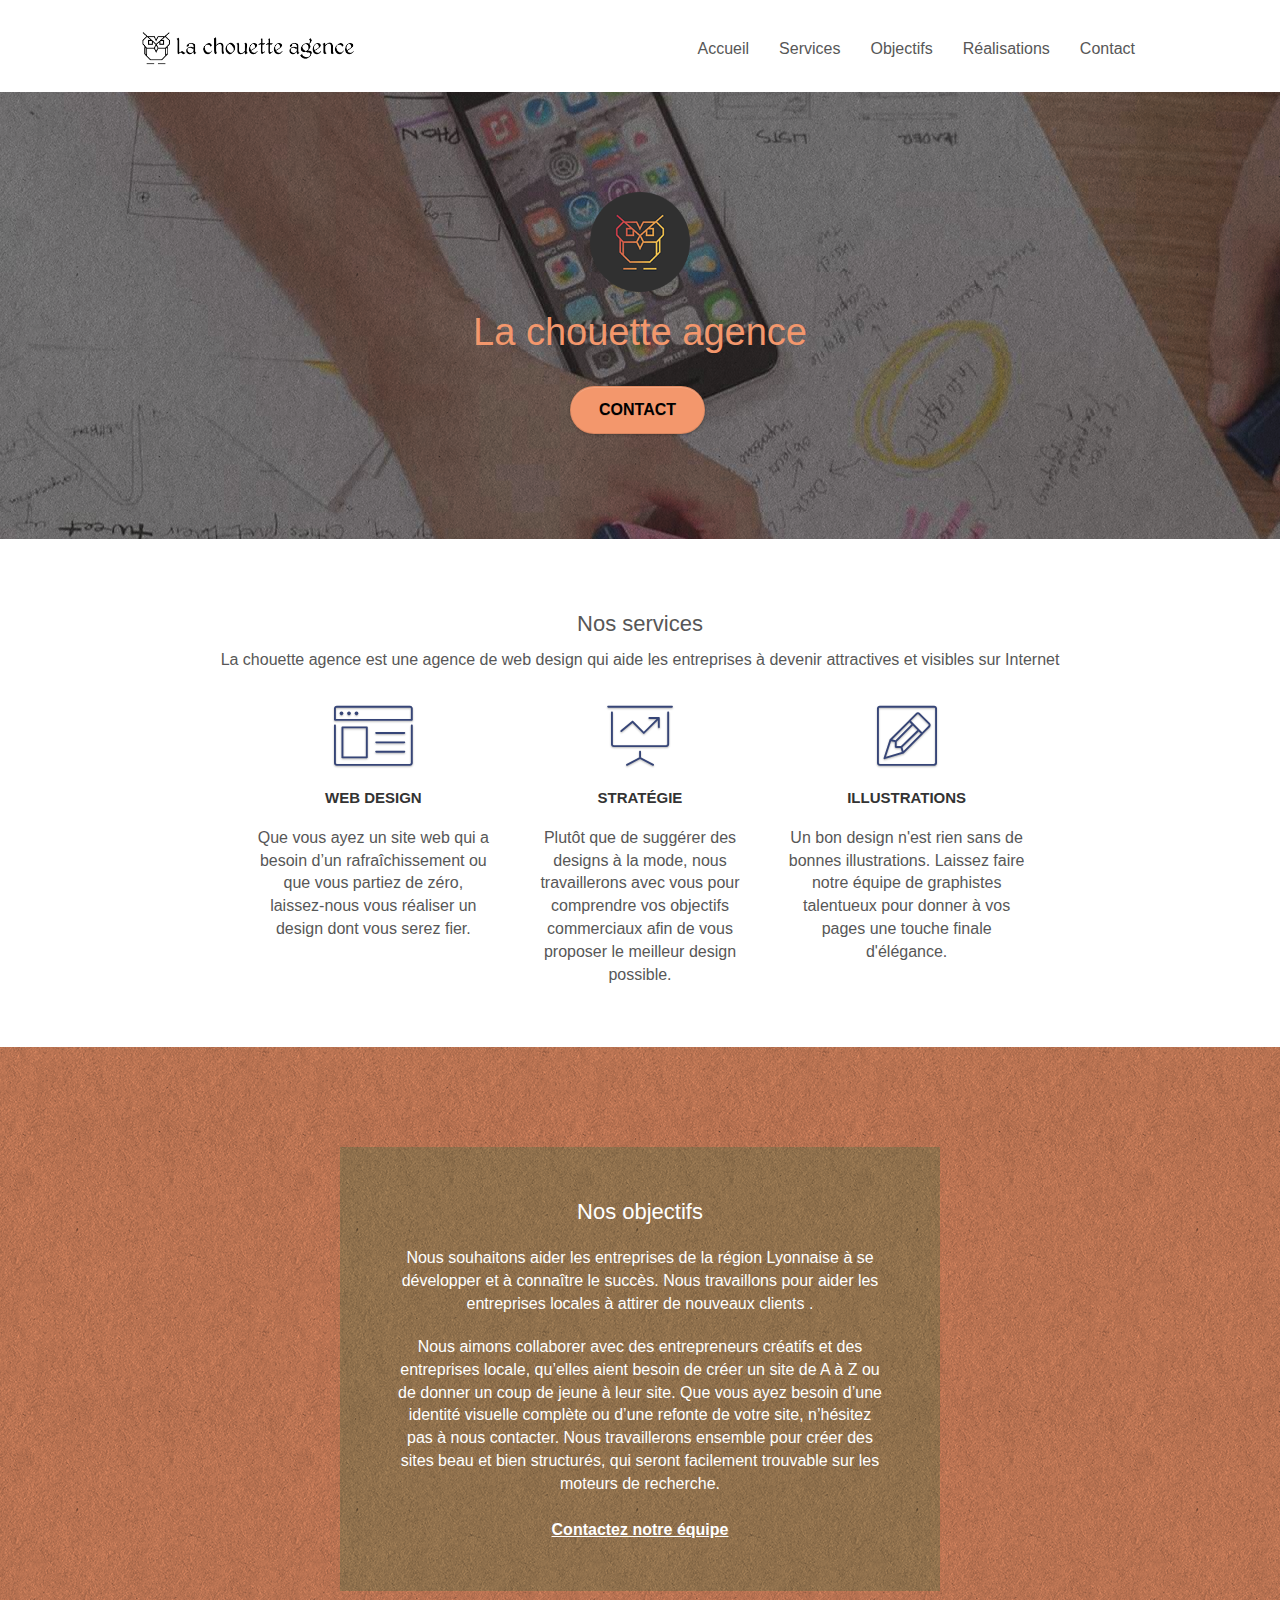
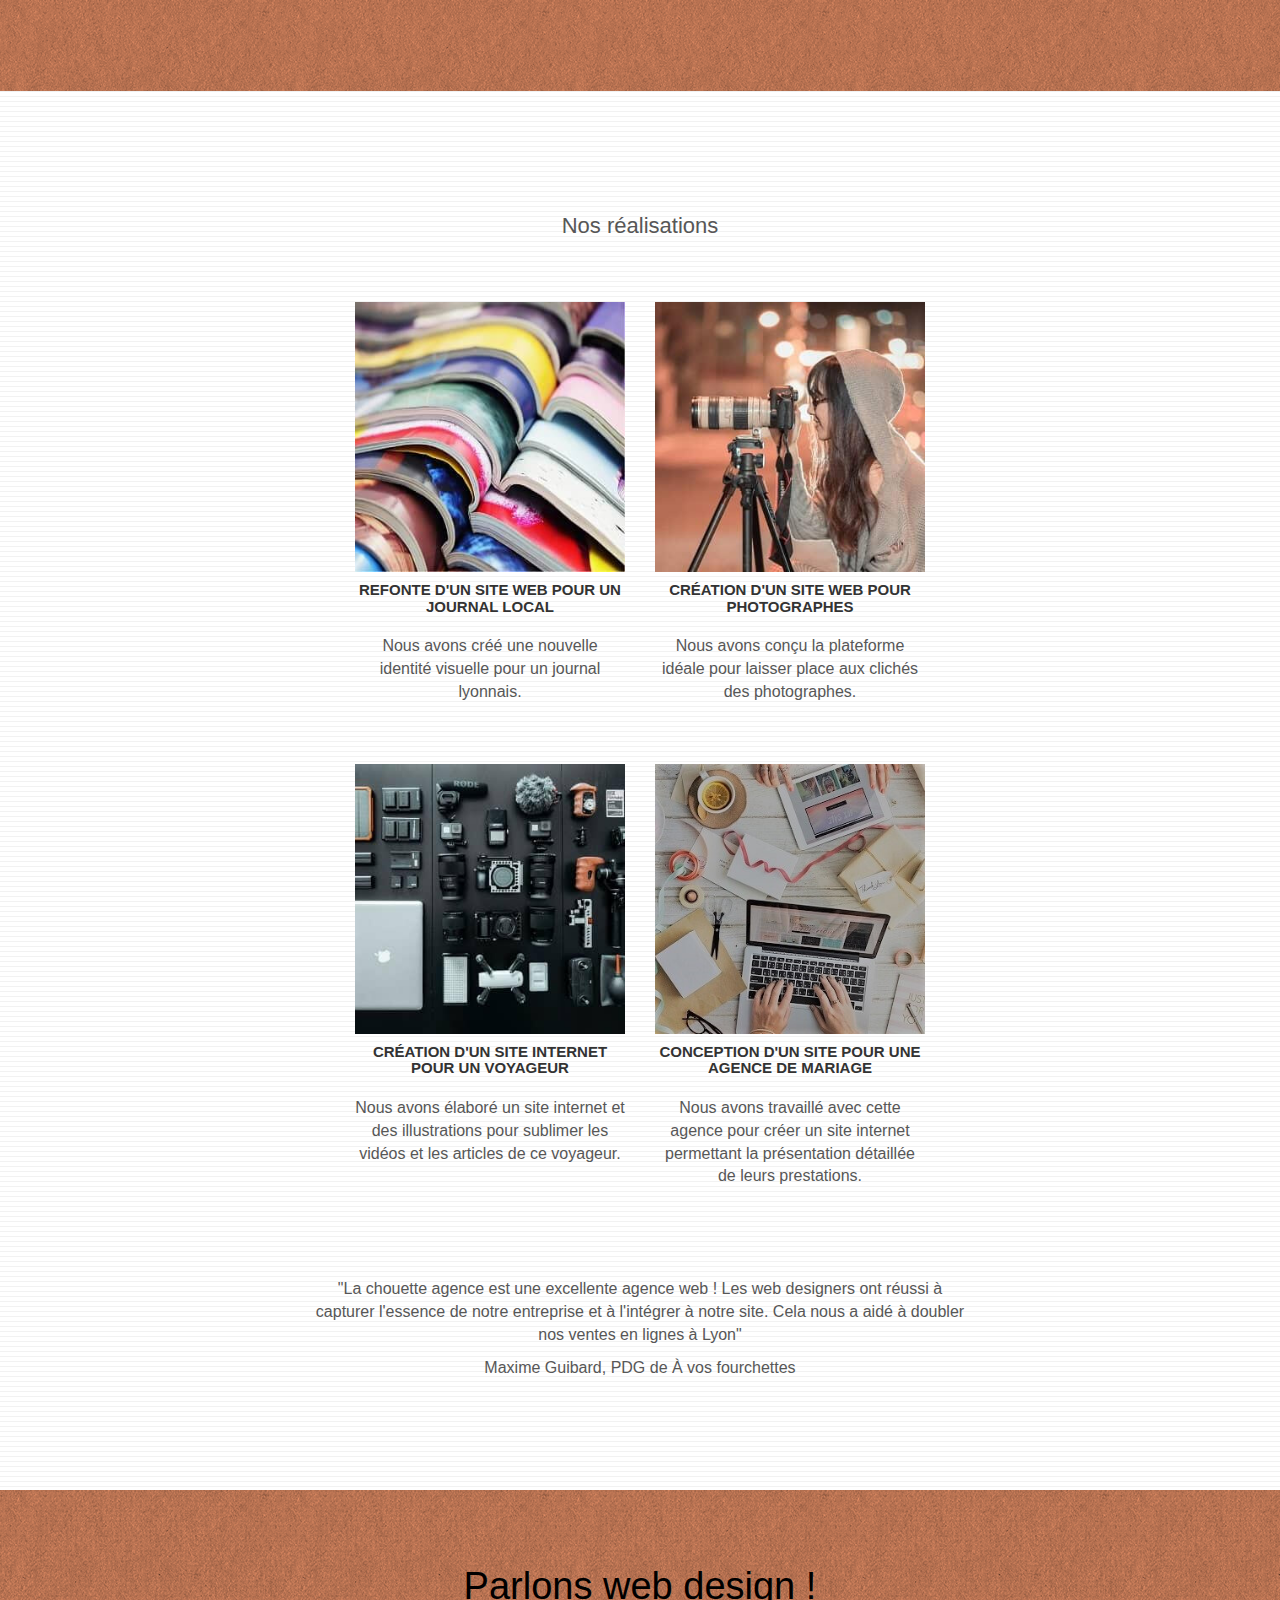
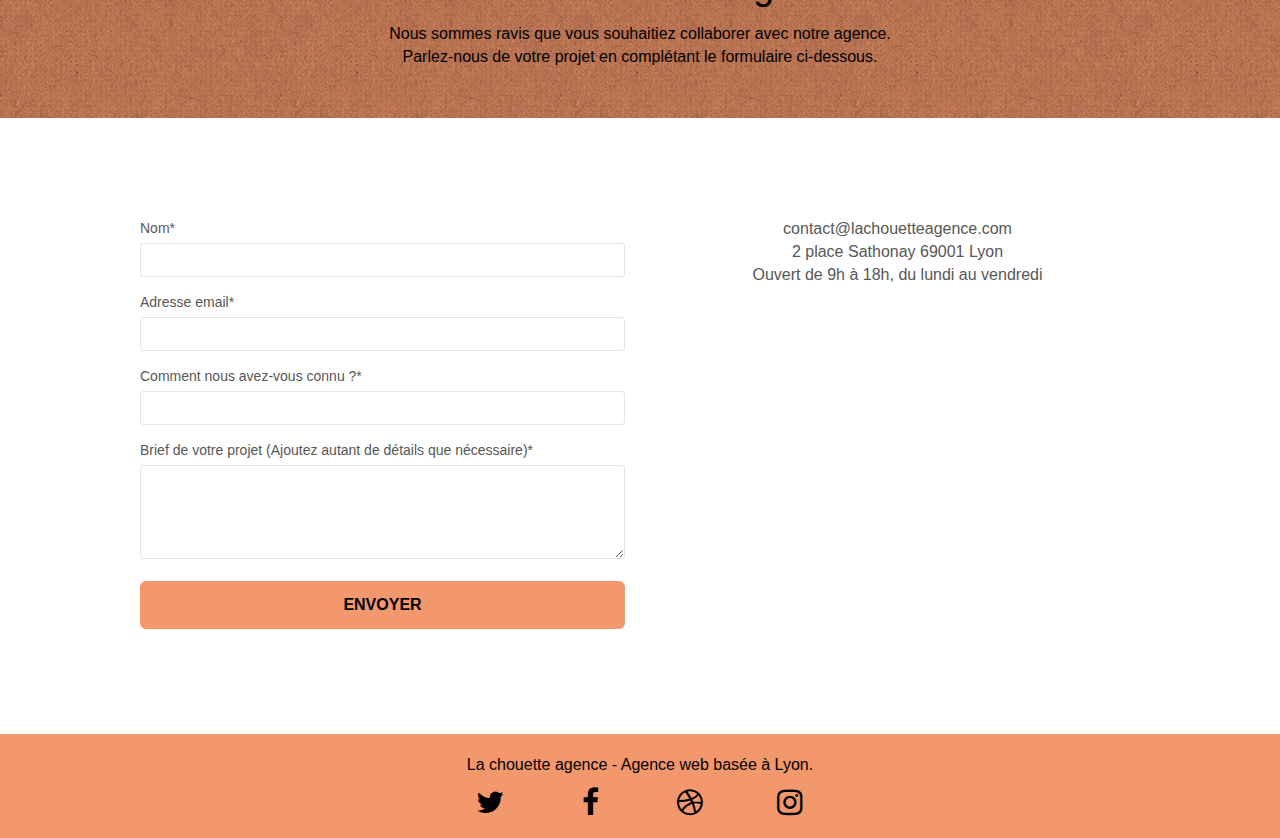
<file: index.html>
<!doctype html>
<html lang="fr">
	<head>
		<meta charset="utf-8">
		<meta name="description" content="La chouette agence est une agence de webdesign basée à Lyon qui aide les entreprises à devenir attractives et visibles sur Internet">
		<meta name="viewport" content="width=device-width, initial-scale=1.0, viewport-fit=cover">
		<link rel="shortcut icon" type="image/png" href="favicon.jpg">
		
		<link rel="stylesheet" type="text/css" href="./css/bootstrap-min.css">
		<link rel="stylesheet" type="text/css" href="./css/font-awesome-min.css">
		<link rel="stylesheet" type="text/css" href="./css/et-line.css">
		<link rel="stylesheet" type="text/css" href="style.css">

		
		
		<script src="./js/jquery-2.1.0.js" defer></script>
		<script src="./js/bootstrap.js" defer></script>
		
		<script src="./js/blocs.js" defer ></script>
		<script src="./js/jqBootstrapValidation.js" defer ></script>
		<script src="./js/formHandler.js" defer ></script>
		<script src="./js/jquery.touchSwipe.js" defer></script>
		<!-- <script src="./js/gmaps.js" defer ></script> -->
	

		<title>La chouette agence - Entreprise de webdesign basée à Lyon</title>
		
	<!-- Analytics -->
	
	<!-- Analytics END -->	
	</head>

	<body>
	<!-- Principal conteneur -->
		<main class="page-container">
			
		<!-- bloc-0 -->
			<header class="bloc bgc-white l-bloc " id="bloc-0">
				<div class="container bloc-sm">

					<nav class="navbar row">
						<div class="navbar-header">
							<a class="navbar-brand" href="index.html"><img src="img/la-chouette-agence.png" alt="Logo de l'entreprise en webdesign basée à Lyon" height="40" /></a>
							<button id="nav-toggle" type="button" class="ui-navbar-toggle navbar-toggle" data-toggle="collapse" data-target=".navbar-1">
								<span class="sr-only">Toggle navigation</span><span class="icon-bar"></span><span class="icon-bar"></span><span class="icon-bar"></span>
							</button>
						</div>
						<div class="collapse navbar-collapse navbar-1 special-dropdown-nav">
							<ul class="site-navigation nav navbar-nav">
								<li><a class="lien" href="#présentation">Accueil</a></li>
								<li><a class="lien" href="#services">Services</a></li>
								<li><a class="lien" href="#objectifs">Objectifs</a></li>
								<li><a class="lien" href="#réalisations">Réalisations</a></li>
								<li><a class="lien" href="#contact">Contact</a></li>
							</ul>
						</div>
					</nav>
				</div>
			</header>
		<!-- bloc-0 END -->

		<!-- bloc-1-presentation -->
			<section class="bloc bgc-dark-slate-blue bg-banniere d-bloc bg-t-edge bloc-bg-texture texture-paper b-parallax" id="présentation">
				<div class="container bloc-lg">
					<div class="row tight-width-whitespace">
						<div class="col-sm-12">
							<img src="img/logo.png" class="center-block image-resize-mode" width="100" alt="Logo de La chouette agence" />
							<h1 class="text-center hero-bloc-text tc-white ">
								La chouette agence
							</h1>
							<div class="text-center">
								<a href="#contact" class="btn btn-lg btn-clean btn-rd cta-hero btn-atomic-tangerine" id="cta-hero">Contact</a>
							</div>
						</div>
					</div>
				</div>
			</section>
		<!-- bloc-1-presentation END -->

		<!-- bloc-2-services -->
			<section class="bloc bgc-white l-bloc" id="services">
				<div class="container bloc-md">
					<div class="row">
						<h2 class="col-sm-12 text-center">
							Nos services
						</h2>
					</div>
					<div class="row">
						<div class="col-sm-12 text-center">
							<p>La chouette agence est une agence de web design qui aide les entreprises à devenir attractives et visibles sur Internet</p>
						</div>
					</div>
					<div class="row voffset-lg med-width-whitespace">
						<article class="col-sm-4">
							<div class="text-center">
								<span class="et-icon-browser sm-shadow icon-dark-slate-blue icons icon-lg"></span>
							</div>
							<h3 class="mg-md text-center">
								Web design
							</h3>
							<p class="text-center ">
								Que vous ayez un site web qui a besoin d&rsquo;un rafraîchissement ou que vous partiez de zéro, laissez-nous vous réaliser un design dont vous serez fier.
							</p>
						</article>
						<article class="col-sm-4">
							<div class="text-center">
								<span class="et-icon-presentation sm-shadow icon-dark-slate-blue icons icon-lg"></span>
							</div>
							<h3 class="mg-md text-center">
								Stratégie
							</h3>
							<p class="text-center ">
								Plutôt que de suggérer des designs à la mode, nous travaillerons avec vous pour comprendre vos objectifs commerciaux afin de vous proposer le meilleur design possible.<br>
							</p>
						</article>
						<article class="col-sm-4">
							<div class="text-center">
								<span class="et-icon-edit sm-shadow icon-dark-slate-blue icons icon-lg"></span>
							</div>
							<h3 class="mg-md text-center">
								Illustrations
							</h3>
							<p class="text-center ">
								Un bon design n'est rien sans de bonnes illustrations. Laissez faire notre équipe de graphistes talentueux pour donner à vos pages une touche finale d'élégance.
							</p>
						</article>
					</div>
					
				</div>
			</section>
		<!-- bloc-2-services END -->

		<!-- bloc-3-what-i-do -->
			<section class="bloc tc-white bgc-atomic-tangerine bg-presentation d-bloc bloc-bg-texture texture-paper b-parallax" id="objectifs">
				<div class="container bloc-lg">
					<div class="row tight-width-whitespace black-background">
						<div class="col-sm-12">
							<h2 class="mg-md text-center white">
								Nos objectifs<br>
							</h2>
							<p class="mg-md text-center white">
								Nous souhaitons aider les entreprises de la région Lyonnaise à se développer et à connaître le succès. Nous travaillons pour aider les entreprises locales à attirer de nouveaux clients .<br>
							</p>
							<p class="text-center white">
								Nous aimons collaborer avec des entrepreneurs créatifs et des entreprises locale, qu’elles aient besoin de créer un site de A à Z ou de donner un coup de jeune à leur site. Que vous ayez besoin d’une identité visuelle complète ou d’une refonte de votre site, n’hésitez pas à nous contacter. Nous travaillerons ensemble pour créer des sites beau et bien structurés, qui seront facilement trouvable sur les moteurs de recherche. <br><br>
								<a class="ltc-white bold-link" href="#contact">Contactez notre équipe</a><br>
							</p>
						</div>
					</div>
				</div>
			</section>
		<!-- bloc-3-what-i-do END -->

		<!-- bloc-4-portfolio -->
			<section class="bloc bgc-white bg-lines-h2-bg bg-repeat l-bloc" id="réalisations">
				<div class="container bloc-lg">
					<div class="row">
						<h2 class="col-sm-12 text-center">
							Nos réalisations
						</h2>
					</div>
					<div class="row tight-width-whitespace portfolio-row">
						<div class="col-sm-6">
							<a href="#" data-lightbox="img/1.jpg" data-gallery-id="gallery-1" data-caption="Refonte d'un site web pour un journal local" data-frame="snapshot-lb"><img src="img/1.jpg" alt="Refonte site web journal" class="img-responsive portfolio-thumb center-block" /></a>
							<h3 class="mg-md text-center">
								Refonte d'un site web pour un journal local
							</h3>
							<p class="text-center">
								Nous avons créé une nouvelle identité visuelle pour un journal lyonnais.
							</p>
						</div>
						<div class="col-sm-6">
							<a href="#" data-lightbox="img/2.jpg" data-gallery-id="gallery-1" data-caption="Création d'un site web pour photographes" data-frame="snapshot-lb"><img src="img/2.jpg" class="img-responsive portfolio-thumb center-block" alt="Création d'un site web pour photographes" /></a>
							<h3 class="mg-md text-center">
								Création d'un site web pour photographes
							</h3>
							<p class="text-center">
								Nous avons conçu la plateforme idéale pour laisser place aux clichés des photographes.
							</p>
						</div>
					</div>
					<div class="row tight-width-whitespace portfolio-row">
						<div class="col-sm-6">
							<a href="#" data-lightbox="img/3.jpg" data-gallery-id="gallery-1" data-caption="Création d'un site internet pour un voyageur" data-frame="snapshot-lb"><img src="img/3.jpg" class="img-responsive portfolio-thumb center-block" alt="Création d'un site web pour voyageur"/></a>
							<h3 class="mg-md text-center">
								Création d'un site internet pour un voyageur
							</h3>
							<p class="text-center">
								Nous avons élaboré un site internet et des illustrations pour sublimer les vidéos et les articles de ce voyageur.
							</p>
						</div>
						<div class="col-sm-6">
							<a href="#" data-lightbox="img/4.jpg" data-gallery-id="gallery-1" data-caption="Conception d'un site pour une agence de mariage" data-frame="snapshot-lb"><img src="img/4.jpg" class="img-responsive portfolio-thumb center-block" alt="Création d'un site web pour agence de mariage" /></a>
							<h3 class="mg-md text-center">
								Conception d'un site pour une agence de mariage
							</h3>
							<p class="text-center">
								Nous avons travaillé avec cette agence pour créer un site internet permettant la présentation détaillée de leurs prestations.
							</p>
						</div>
					</div>
					<div class="row voffset-lg voffset">
						<div class="col-xs-12 col-md-8 col-md-offset-2 text-center">
							<p class="citation">"La chouette agence est une excellente agence web ! Les web designers ont réussi à capturer l'essence de notre entreprise et à l'intégrer à notre site. Cela nous a aidé à doubler nos ventes en lignes à Lyon"</p>
							<p class="citation--who">Maxime Guibard, PDG de À vos fourchettes</p>
						</div>
					</div>
				</div>
			</section>
		<!-- bloc-4-portfolio END -->

		<!-- bloc-6 -->
			<section id="contact">
				<div class="bloc bg-dots-bg bg-repeat bgc-atomic-tangerine d-bloc bloc-bg-texture texture-paper" >
					<div class="container bloc-md">
						<div class="row">
							<div class="col-sm-12">
								<h2 class="text-center hero-bloc-text ltc-black">
									Parlons web design !
								</h2>
								<p class="text-center mg-lg ltc-black tight-width-whitespace">
									Nous sommes ravis que vous souhaitiez collaborer avec notre agence.<br>
									Parlez-nous de votre projet en complétant le formulaire ci-dessous.
								</p>
							</div>
						</div>
					</div>
				</div>

				<div class="bloc bgc-white l-bloc">
					<div class="container bloc-lg">
						<div class="row">
							<div class="col-sm-6">
								<form id="form_1" method="post" action="includes/form_1.php" novalidate >
									<div class="form-group">
										<label for="name">
											Nom*
										</label>
										<input id="name" class="form-control" required />
									</div>
									<div class="form-group">
										<label for="email">
											Adresse email*
										</label>
										<input id="email" class="form-control" type="email" required lang="fr" />
									</div>
									<div class="form-group">
										<label for="input_504">
											Comment nous avez-vous connu ?*
										</label>
										<input class="form-control" type="text" required id="input_504" />
									</div>
									<div class="form-group">
										<label for="message">
											Brief de votre projet (Ajoutez autant de détails que nécessaire)*<br>
										</label><textarea id="message" class="form-control" rows="4" cols="50" required></textarea>
									</div> 
									<button class="bloc-button btn btn-lg btn-block cta-hero btn-atomic-tangerine" type="submit">
										Envoyer
									</button>
								</form>
							</div>
							<div class="col-sm-6 text-center">
								<p>
									contact@lachouetteagence.com<br>2 place Sathonay 69001 Lyon<br>Ouvert de 9h à 18h, du lundi au vendredi<br>
								</p>
								<!-- <iframe tabindex="-1" title="Géolocalisation de La Chouette Agence" src="https://www.google.com/maps/embed?pb=!1m18!1m12!1m3!1d2783.083137365213!2d4.827978615608054!3d45.76952407910576!2m3!1f0!2f0!3f0!3m2!1i1024!2i768!4f13.1!3m3!1m2!1s0x47f4eb020f3664e9%3A0x13e3d71752922c1f!2s2%20Place%20Sathonay%2C%2069001%20Lyon!5e0!3m2!1sfr!2sfr!4v1617695846003!5m2!1sfr!2sfr" allowfullscreen="" ></iframe> -->
							</div>
						</div>
					</div>
				</div>
			</section>
			<!-- bloc-6 END -->

<!-- ScrollToTop Button -->
<a  tabindex="0" aria-label="Bouton pour revenir au début de la page" class="bloc-button btn btn-d scrollToTop" onclick="scrollToTarget('1')"><span class="fa fa-chevron-up"></span></a>
<!-- ScrollToTop Button END-->


		<!-- Footer - bloc-8 -->
			<footer class="bloc bgc-atomic-tangerine d-bloc" id="bloc-8">
				<div class="container bloc-sm">
					<div class="row">
						<div class="col-sm-12">
							<p class="text-center ltc-black">
								La chouette agence - Agence web basée à Lyon.<br>
							</p>
							<div class="row row-no-gutters social">
								<div class="col-xs-3">
									<div class="text-center">
										<a class="social" href="https://twitter.com/" aria-label="Twitter"><span class="fa fa-twitter icon-md"></span></a>
									</div>
								</div>
								<div class="col-xs-3">
									<div class="text-center">
										<a class="social" href="https://fr-fr.facebook.com/" aria-label="Facebook"><span class="fa fa-facebook icon-md"></span></a>
									</div>
								</div>
								<div class="col-xs-3">
									<div class="text-center">
										<a class="social" href="https://dribbble.com/" aria-label="Dribble"><span class="fa fa-dribbble icon-md"></span></a>
									</div>
								</div>
								<div class="col-xs-3">
									<div class="text-center">
										<a class="social" href="https://www.instagram.com/" aria-label="Instagram"><span class="fa fa-instagram icon-md"></span></a>
									</div>
								</div>
							
							</div>
						</div>
					</div>
				</div>
			</footer>
			<!-- Footer - bloc-8 END -->

		</main>
<!-- Principal conteneur END -->
    

	</body>
</html>
</file>
<file: css/et-line.css>
@font-face {
    font-family: et-line;
    src: url(../fonts/et-line.eot);
    src: url(../fonts/et-line.eot?#iefix) format('embedded-opentype'), url(../fonts/et-line.woff) format('woff'), url(../fonts/et-line.ttf) format('truetype'), url(../fonts/et-line.svg#et-line) format('svg');
    font-weight: 400;
    font-style: normal
}

.et-icon-adjustments,
.et-icon-alarmclock,
.et-icon-anchor,
.et-icon-aperture,
.et-icon-attachment,
.et-icon-bargraph,
.et-icon-basket,
.et-icon-beaker,
.et-icon-bike,
.et-icon-book-open,
.et-icon-briefcase,
.et-icon-browser,
.et-icon-calendar,
.et-icon-camera,
.et-icon-caution,
.et-icon-chat,
.et-icon-circle-compass,
.et-icon-clipboard,
.et-icon-clock,
.et-icon-cloud,
.et-icon-compass,
.et-icon-desktop,
.et-icon-dial,
.et-icon-document,
.et-icon-documents,
.et-icon-download,
.et-icon-dribbble,
.et-icon-edit,
.et-icon-envelope,
.et-icon-expand,
.et-icon-facebook,
.et-icon-flag,
.et-icon-focus,
.et-icon-gears,
.et-icon-genius,
.et-icon-gift,
.et-icon-global,
.et-icon-globe,
.et-icon-googleplus,
.et-icon-grid,
.et-icon-happy,
.et-icon-hazardous,
.et-icon-heart,
.et-icon-hotairballoon,
.et-icon-hourglass,
.et-icon-key,
.et-icon-laptop,
.et-icon-layers,
.et-icon-lifesaver,
.et-icon-lightbulb,
.et-icon-linegraph,
.et-icon-linkedin,
.et-icon-lock,
.et-icon-magnifying-glass,
.et-icon-map,
.et-icon-map-pin,
.et-icon-megaphone,
.et-icon-mic,
.et-icon-mobile,
.et-icon-newspaper,
.et-icon-notebook,
.et-icon-paintbrush,
.et-icon-paperclip,
.et-icon-pencil,
.et-icon-phone,
.et-icon-picture,
.et-icon-pictures,
.et-icon-piechart,
.et-icon-presentation,
.et-icon-pricetags,
.et-icon-printer,
.et-icon-profile-female,
.et-icon-profile-male,
.et-icon-puzzle,
.et-icon-quote,
.et-icon-recycle,
.et-icon-refresh,
.et-icon-ribbon,
.et-icon-rss,
.et-icon-sad,
.et-icon-scissors,
.et-icon-scope,
.et-icon-search,
.et-icon-shield,
.et-icon-speedometer,
.et-icon-strategy,
.et-icon-streetsign,
.et-icon-tablet,
.et-icon-target,
.et-icon-telescope,
.et-icon-toolbox,
.et-icon-tools,
.et-icon-tools-2,
.et-icon-trophy,
.et-icon-tumblr,
.et-icon-twitter,
.et-icon-upload,
.et-icon-video,
.et-icon-wallet,
.et-icon-wine {
    font-family: et-line;
    speak: none;
    font-style: normal;
    font-weight: 400;
    font-variant: normal;
    text-transform: none;
    line-height: 1;
    -webkit-font-smoothing: antialiased;
    -moz-osx-font-smoothing: grayscale;
    display: inline-block
}

.et-icon-mobile:before {
    content: "\e000"
}

.et-icon-laptop:before {
    content: "\e001"
}

.et-icon-desktop:before {
    content: "\e002"
}

.et-icon-tablet:before {
    content: "\e003"
}

.et-icon-phone:before {
    content: "\e004"
}

.et-icon-document:before {
    content: "\e005"
}

.et-icon-documents:before {
    content: "\e006"
}

.et-icon-search:before {
    content: "\e007"
}

.et-icon-clipboard:before {
    content: "\e008"
}

.et-icon-newspaper:before {
    content: "\e009"
}

.et-icon-notebook:before {
    content: "\e00a"
}

.et-icon-book-open:before {
    content: "\e00b"
}

.et-icon-browser:before {
    content: "\e00c"
}

.et-icon-calendar:before {
    content: "\e00d"
}

.et-icon-presentation:before {
    content: "\e00e"
}

.et-icon-picture:before {
    content: "\e00f"
}

.et-icon-pictures:before {
    content: "\e010"
}

.et-icon-video:before {
    content: "\e011"
}

.et-icon-camera:before {
    content: "\e012"
}

.et-icon-printer:before {
    content: "\e013"
}

.et-icon-toolbox:before {
    content: "\e014"
}

.et-icon-briefcase:before {
    content: "\e015"
}

.et-icon-wallet:before {
    content: "\e016"
}

.et-icon-gift:before {
    content: "\e017"
}

.et-icon-bargraph:before {
    content: "\e018"
}

.et-icon-grid:before {
    content: "\e019"
}

.et-icon-expand:before {
    content: "\e01a"
}

.et-icon-focus:before {
    content: "\e01b"
}

.et-icon-edit:before {
    content: "\e01c"
}

.et-icon-adjustments:before {
    content: "\e01d"
}

.et-icon-ribbon:before {
    content: "\e01e"
}

.et-icon-hourglass:before {
    content: "\e01f"
}

.et-icon-lock:before {
    content: "\e020"
}

.et-icon-megaphone:before {
    content: "\e021"
}

.et-icon-shield:before {
    content: "\e022"
}

.et-icon-trophy:before {
    content: "\e023"
}

.et-icon-flag:before {
    content: "\e024"
}

.et-icon-map:before {
    content: "\e025"
}

.et-icon-puzzle:before {
    content: "\e026"
}

.et-icon-basket:before {
    content: "\e027"
}

.et-icon-envelope:before {
    content: "\e028"
}

.et-icon-streetsign:before {
    content: "\e029"
}

.et-icon-telescope:before {
    content: "\e02a"
}

.et-icon-gears:before {
    content: "\e02b"
}

.et-icon-key:before {
    content: "\e02c"
}

.et-icon-paperclip:before {
    content: "\e02d"
}

.et-icon-attachment:before {
    content: "\e02e"
}

.et-icon-pricetags:before {
    content: "\e02f"
}

.et-icon-lightbulb:before {
    content: "\e030"
}

.et-icon-layers:before {
    content: "\e031"
}

.et-icon-pencil:before {
    content: "\e032"
}

.et-icon-tools:before {
    content: "\e033"
}

.et-icon-tools-2:before {
    content: "\e034"
}

.et-icon-scissors:before {
    content: "\e035"
}

.et-icon-paintbrush:before {
    content: "\e036"
}

.et-icon-magnifying-glass:before {
    content: "\e037"
}

.et-icon-circle-compass:before {
    content: "\e038"
}

.et-icon-linegraph:before {
    content: "\e039"
}

.et-icon-mic:before {
    content: "\e03a"
}

.et-icon-strategy:before {
    content: "\e03b"
}

.et-icon-beaker:before {
    content: "\e03c"
}

.et-icon-caution:before {
    content: "\e03d"
}

.et-icon-recycle:before {
    content: "\e03e"
}

.et-icon-anchor:before {
    content: "\e03f"
}

.et-icon-profile-male:before {
    content: "\e040"
}

.et-icon-profile-female:before {
    content: "\e041"
}

.et-icon-bike:before {
    content: "\e042"
}

.et-icon-wine:before {
    content: "\e043"
}

.et-icon-hotairballoon:before {
    content: "\e044"
}

.et-icon-globe:before {
    content: "\e045"
}

.et-icon-genius:before {
    content: "\e046"
}

.et-icon-map-pin:before {
    content: "\e047"
}

.et-icon-dial:before {
    content: "\e048"
}

.et-icon-chat:before {
    content: "\e049"
}

.et-icon-heart:before {
    content: "\e04a"
}

.et-icon-cloud:before {
    content: "\e04b"
}

.et-icon-upload:before {
    content: "\e04c"
}

.et-icon-download:before {
    content: "\e04d"
}

.et-icon-target:before {
    content: "\e04e"
}

.et-icon-hazardous:before {
    content: "\e04f"
}

.et-icon-piechart:before {
    content: "\e050"
}

.et-icon-speedometer:before {
    content: "\e051"
}

.et-icon-global:before {
    content: "\e052"
}

.et-icon-compass:before {
    content: "\e053"
}

.et-icon-lifesaver:before {
    content: "\e054"
}

.et-icon-clock:before {
    content: "\e055"
}

.et-icon-aperture:before {
    content: "\e056"
}

.et-icon-quote:before {
    content: "\e057"
}

.et-icon-scope:before {
    content: "\e058"
}

.et-icon-alarmclock:before {
    content: "\e059"
}

.et-icon-refresh:before {
    content: "\e05a"
}

.et-icon-happy:before {
    content: "\e05b"
}

.et-icon-sad:before {
    content: "\e05c"
}

.et-icon-facebook:before {
    content: "\e05d"
}

.et-icon-twitter:before {
    content: "\e05e"
}

.et-icon-googleplus:before {
    content: "\e05f"
}

.et-icon-rss:before {
    content: "\e060"
}

.et-icon-tumblr:before {
    content: "\e061"
}

.et-icon-linkedin:before {
    content: "\e062"
}

.et-icon-dribbble:before {
    content: "\e063"
}
</file>
<file: style.css>
body {
    margin: 0;
    padding: 0;
    background: #FFF;
    overflow-x: hidden;
    -webkit-font-smoothing: antialiased;
    -moz-osx-font-smoothing: grayscale;
}
a:hover {
    text-decoration: none;
    cursor: pointer;
} 
.lien:hover{
    border-top: grey solid 2px;
    transition:none;
}
*:focus{
    border:blue solid 3px;
}
#cta-hero:focus{
    border:blue solid 3px;
}
.social:focus{
    border-bottom:blue solid 3px;
    border-top:none;
    border-right:none;
    border-left:none;
}
a,
button {
    transition: all .3s ease-in-out;
    outline: none!important;
}



#page-loading-blocs-notifaction {
    position: fixed;
    top: 0;
    bottom: 0;
    width: 100%;
    z-index: 100000;
    background: #FFFFFF url("img/pageload-spinner.gif") no-repeat center center;
}

.bloc {
    width: 100%;
    clear: both;
    background: 50% 50% no-repeat;
    padding: 0 50px;
    -webkit-background-size: cover;
    -moz-background-size: cover;
    -o-background-size: cover;
    background-size: cover;
    position: relative;
}

.bloc .container {
    padding-left: 0;
    padding-right: 0;
}

.bloc-lg {
    padding: 100px 50px;
}

.bloc-md {
    padding: 50px;
}

.bloc-sm {
    padding: 20px 50px;
}

.bg-center,
.bg-l-edge,
.bg-r-edge,
.bg-t-edge,
.bg-b-edge,
.bg-tl-edge,
.bg-bl-edge,
.bg-tr-edge,
.bg-br-edge,
.bg-repeat {
    -webkit-background-size: auto!important;
    -moz-background-size: auto!important;
    -o-background-size: auto!important;
    background-size: auto!important;
}

.bg-repeat {
    background: repeat;
}

.bg-t-edge {
    background: top no-repeat;
}

.bloc-bg-texture::before {
    content: "";
    background-size: 2px 2px;
    position: absolute;
    top: 0;
    bottom: 0;
    left: 0;
    right: 0;
}

.texture-paper::before {
    background: url("img/texture-paper.png");
    background-size: 280px 280px;
}

.b-parallax {
    background-attachment: fixed;
}

.d-bloc {
    color: rgba(255, 255, 255, .7);
}

.d-bloc button:hover {
    color: rgba(255, 255, 255, .9);
}

.d-bloc .icon-round,
.d-bloc .icon-square,
.d-bloc .icon-rounded,
.d-bloc .icon-semi-rounded-a,
.d-bloc .icon-semi-rounded-b {
    border-color: rgba(255, 255, 255, .9);
}

.d-bloc .divider-h span {
    border-color: rgba(255, 255, 255, .2);
}

.d-bloc .a-btn,
.d-bloc .navbar a,
.d-bloc .navbar-brand,
.d-bloc a .icon-sm,
.d-bloc a .icon-md,
.d-bloc a .icon-lg,
.d-bloc a .icon-xl,
.d-bloc h1 a,
.d-bloc h2 a,
.d-bloc h3 a,
.d-bloc h4 a,
.d-bloc h5 a,
.d-bloc h6 a,
.d-bloc p a {
    color: rgba(255, 255, 255, .6);
}

.d-bloc .a-btn:hover,
.d-bloc .navbar a:hover,
.d-bloc .navbar-brand:hover,
.d-bloc a:hover .icon-sm,
.d-bloc a:hover .icon-md,
.d-bloc a:hover .icon-lg,
.d-bloc a:hover .icon-xl,
.d-bloc h1 a:hover,
.d-bloc h2 a:hover,
.d-bloc h3 a:hover,
.d-bloc h4 a:hover,
.d-bloc h5 a:hover,
.d-bloc h6 a:hover,
.d-bloc p a:hover {
    color: rgba(255, 255, 255, 1);
}

.d-bloc .navbar-toggle .icon-bar {
    background: rgba(255, 255, 255, 1);
}

.d-bloc .btn-wire,
.d-bloc .btn-wire:hover {
    color: rgba(255, 255, 255, 1);
    border-color: rgba(255, 255, 255, 1);
}

.d-bloc .panel {
    color: rgba(0, 0, 0, .5);
}

.d-bloc .panel button:hover {
    color: rgba(0, 0, 0, .7);
}

.d-bloc .panel icon {
    border-color: rgba(0, 0, 0, .7);
}

.d-bloc .panel .divider-h span {
    border-color: rgba(0, 0, 0, .1);
}

.d-bloc .panel .a-btn {
    color: rgba(0, 0, 0, .6);
}

.d-bloc .panel .a-btn:hover {
    color: rgba(0, 0, 0, 1);
}

.d-bloc .panel .btn-wire,
.d-bloc .panel .btn-wire:hover {
    color: rgba(0, 0, 0, .7);
    border-color: rgba(0, 0, 0, .3);
}

.d-bloc .panel,
.l-bloc {
    color: rgba(0, 0, 0, .5);
}

.d-bloc .panel button:hover,
.l-bloc button:hover {
    color: rgba(0, 0, 0, .7);
}

.l-bloc .icon-round,
.l-bloc .icon-square,
.l-bloc .icon-rounded,
.l-bloc .icon-semi-rounded-a,
.l-bloc .icon-semi-rounded-b {
    border-color: rgba(0, 0, 0, .7);
}

.d-bloc .panel .divider-h span,
.l-bloc .divider-h span {
    border-color: rgba(0, 0, 0, .1);
}

.d-bloc .panel .a-btn,
.l-bloc .a-btn,
.l-bloc .navbar a,
.l-bloc .navbar-brand,
.l-bloc a .icon-sm,
.l-bloc a .icon-md,
.l-bloc a .icon-lg,
.l-bloc a .icon-xl,
.l-bloc h1 a,
.l-bloc h2 a,
.l-bloc h3 a,
.l-bloc h4 a,
.l-bloc h5 a,
.l-bloc h6 a,
.l-bloc p a {
    color: rgba(0, 0, 0, .6);
}

.d-bloc .panel .a-btn:hover,
.l-bloc .a-btn:hover,
.l-bloc .navbar a:hover,
.l-bloc .navbar-brand:hover,
.l-bloc a:hover .icon-sm,
.l-bloc a:hover .icon-md,
.l-bloc a:hover .icon-lg,
.l-bloc a:hover .icon-xl,
.l-bloc h1 a:hover,
.l-bloc h2 a:hover,
.l-bloc h3 a:hover,
.l-bloc h4 a:hover,
.l-bloc h5 a:hover,
.l-bloc h6 a:hover,
.l-bloc p a:hover {
    color: rgba(0, 0, 0, 1);
}

.l-bloc .navbar-toggle .icon-bar {
    color: rgba(0, 0, 0, .6);
}

.d-bloc .panel .btn-wire,
.d-bloc .panel .btn-wire:hover,
.l-bloc .btn-wire,
.l-bloc .btn-wire:hover {
    color: rgba(0, 0, 0, .7);
    border-color: rgba(0, 0, 0, .3);
}

.voffset {
    margin-top: 30px;
}

.voffset-lg {
    margin-top: 80px;
}

.row-no-gutters {
    margin-right: 0;
    margin-left: 0;
}

.row.row-no-gutters > [class^="col-"],
.row.row-no-gutters > [class*=" col-"] {
    padding-right: 0;
    padding-left: 0;
}

#bloc-1-hero h1 {
    font-size: 32px;
}

.navbar {
    margin-bottom: 0;
    z-index: 1;
}

.navbar-brand {
    height: auto;
    padding: 3px 15px;
    font-size: 25px;
    font-weight: normal;
    font-weight: 600;
    line-height: 44px;
}

.navbar-brand img {
    max-height: 200px;
    margin: 0 5px 0 0;
    display: inline;
}

.navbar-brand img[src$=svg] {
    min-width: 100px;
}

.nav-center .navbar-brand img {
    margin: 0;
}

.navbar .nav {
    padding-top: 2px;
    margin-right: -16px;
    float: right;
    z-index: 1;
}

.nav > li {
    float: left;
    margin-top: 4px;
    font-size: 16px;
}

.navbar-nav .open .dropdown-menu > li > a {
    text-align: inherit;
}

.nav > li a:hover,
.nav > li a:focus {
    background: transparent;
}

.navbar-toggle {
    margin: 10px 10px 0 0;
    border: 0px;
}

.navbar-toggle:hover {
    background: transparent!important;
}

.navbar-toggle .icon-bar {
    background-color: rgba(0, 0, 0, .5);
    width: 26px;
}

.nav-invert .navbar .nav {
    float: left;
}

.nav-invert .navbar-header,
.nav-invert .navbar-brand {
    float: right;
    position: relative;
    z-index: 2;
}

@media (min-width: 768px) {
    .site-navigation {
        position: absolute;
        top: 50%;
        right: 20px;
        transform: translate(0, -50%);
        -webkit-transform: translateY(-50%);
    }
    .nav > li .dropdown-menu a,
    .nav > li .dropdown-menu a:hover {
        color: #484848;
    }
    .nav-invert .site-navigation {
        left: 0;
        right: 0;
    }
    .nav-center {
        text-align: center;
    }
    .nav-center .navbar-header {
        width: 100%;
    }
    .nav-center .navbar-header,
    .nav-center .navbar-brand,
    .nav-center .nav > li {
        float: none;
        display: inline-block;
    }
    .nav-center .site-navigation {
        position: relative;
        width: 100%;
        right: 0;
        margin-right: 0px;
        margin-top: 20px;
    }
    .nav-center.mini-nav .navbar-toggle {
        float: none;
        margin: 10px auto 0;
    }
}

.nav > li > .dropdown a {
    background: none!important;
    display: block;
    padding: 14px 15px;
}

nav .caret {
    margin: 0 5px;
}

.dropdown-menu .dropdown-menu {
    top: -8px;
    left: 100%;
}

.dropdown-menu .dropmenu-flow-right {
    top: 100%;
    left: 0;
    margin-left: -1px;
    border-top-left-radius: 0;
    border-top-right-radius: 0;
}

.dropdown-menu .dropdown span {
    border: 4px solid black;
    border-top-color: transparent;
    border-right-color: transparent;
    border-bottom-color: transparent;
    margin: 6px -5px 0 0!important;
    float: right;
}

.mg-md {
    margin-top: 10px;
    margin-bottom: 20px;
}

.mg-lg {
    margin-top: 10px;
    margin-bottom: 40px;
}

.btn {
    margin: 0 5px 5px 0;
}

.btn.pull-right {
    margin: 0 0 5px 5px;
}

.btn-d,
.btn-d:hover,
.btn-d:focus {
    color: #FFF;
    background: rgba(0, 0, 0, .3);
}

button {
    outline: none!important;
}

.btn-rd {
    border-radius: 40px;
}

.btn-clean {
    border: 1px solid rgba(0, 0, 0, .08);
    border-bottom-color: rgba(0, 0, 0, .1);
    text-shadow: 0 1px 0 rgba(0, 0, 1, .1);
    box-shadow: 0 1px 3px rgba(0, 0, 1, .25), inset 0 1px 0 0 rgba(255, 255, 255, .15);
}

.icon-md {
    font-size: 30px!important;
}

.icon-lg {
    font-size: 60px!important;
}

.sm-shadow {
    text-shadow: 0 1px 2px rgba(0, 0, 0, .3);
}

.panel-sq,
.panel-sq .panel-heading,
.panel-sq .panel-footer {
    border-radius: 0;
}

.panel-rd {
    border-radius: 30px;
}

.panel-rd .panel-heading {
    border-radius: 29px 29px 0 0;
}

.panel-rd .panel-footer {
    border-radius: 0 0 29px 29px;
}

.form-control {
    border-color: rgba(0, 0, 0, .1);
    box-shadow: none;
}

.scrollToTop {
    width: 40px;
    height: 40px;
    position: fixed;
    bottom: 40px;
    right: 20px;
    opacity: 0;
    z-index: 500;
    transition: all .3s ease-in-out;
}

.scrollToTop span {
    margin-top: 6px;
}

.showScrollTop {
    font-size: 14px;
    opacity: 1;
}

a[data-lightbox] {
    position: relative;
    display: block;
    text-align: center;
}

a[data-lightbox]:hover::before {
    content: "+";
    font-family: "HelveticaNeue-Light", "Helvetica Neue Light", "Helvetica Neue", Helvetica, Arial;
    font-size: 32px;
    width: 50px;
    height: 50px;
    margin-left: -25px;
    border-radius: 50%;
    background: rgba(0, 0, 0, .6);
    color: #FFF;
    font-weight: 100;
    z-index: 1;
    position: absolute;
    top: 50%;
    transform: translateY(-50%);
    -webkit-transform: translateY(-50%);
}

a[data-lightbox]:hover img {
    opacity: 0.6;
    -webkit-animation-fill-mode: none;
    animation-fill-mode: none;
}

#lightbox-modal {
    display: flex;
    align-items: center;
}

#lightbox-modal .modal-dialog {
    width: 90%;
    max-width: 900px;
    margin: 0 auto 0;
}

#lightbox-modal .modal-dialog img {
    max-height: 90vh;
    margin: 0 auto;
}

.lightbox-caption {
    
    color: #FFF;
    background: rgba(0, 0, 0, .5);
    position: relative;
    text-align: center;
    margin:5px 0px;
}

.close-lightbox {
    color: #FFF;
    font-size: 30px;
    position: absolute;
    top: 20px;
    right: 20px;
    z-index: 20;
    background: rgba(0, 0, 0, .7);
    border: none;
    line-height: 30px;
    padding: 0 9px 5px;
    opacity: 0.8;
}

.close-lightbox:hover,
.next-lightbox:hover,
.prev-lightbox:hover {
    opacity: 1.0;
    color: #FFF;
}

.next-lightbox,
.prev-lightbox {
    font-size: 20px;
    color: #FFF;
    background: rgba(0, 0, 0, .7);
    transition: all .2s ease-in-out;
    position: absolute;
    top: 45%;
    z-index: 1;
    opacity: 0.8;
}

.next-lightbox {
    padding: 6px 8px 1px 13px;
    right: 25px;
    
}

.prev-lightbox {
    padding: 6px 13px 1px 10px;
    left: 25px;
}

.fa-chevron-right{
    color: #FFF;
}
.fa-chevron-left{
    color: #FFF;
}
.fa-chevron-up{
    color: #FFF;
}

.snapshot-lb .modal-body {
    padding-bottom: 0px;
}

.snapshot-lb .lightbox-caption {
    padding: 0;
    color: rgba(0, 0, 0, .5);
    background: none;
}

h1,
h2,
h3,
h4,
h5,
h6,
p,
label,
.btn,
a {
    font-family: "helvetica";
    font-weight: 400;
    color: #575757!important;
}

.container {
    max-width: 1000px;
}

.hero-bloc-text {
    font-size: 38px;
}

.hero-bloc-text-sub {
    font-size: 36px;
}

.statement-bloc-text {
    line-height: 26px;
    font-style: italic;
    font-size: 20px;
    text-align: center;
    font-weight: lighter;
    max-width: 520px;
    margin: auto auto auto auto;
}

p {
    font-size: 16px;
}

.tight-width-whitespace {
    max-width: 600px;
    margin: auto auto auto auto;
}

.h1 {
    font-size: 20px;
    font-family: "Open Sans";
}

.cta-hero {
    margin-top: 22px;
    color: #FFFFFF!important;
    text-transform: uppercase;
    padding: 12px 28px 12px 28px;
    font-size: 16px;
    font-weight: 700;
}

.social {
    max-width: 400px;
    margin: auto auto auto auto;
}

h2 {
    font-size: 22px;
    line-height: 1.4em;
}

h3 {
    font-size: 15px;
    text-transform: uppercase;
    font-weight: 700;
    color: #333333!important;
}

.med-width-whitespace {
    max-width: 800px;
    margin: auto auto auto auto;
    box-shadow: 0px 0px 0px #000000;
}

h1 {
    color: #333333!important;
}

h4 {
    color: #333333!important;
}

.icons {
    margin-bottom: 14px;
    margin-top: 24px;
}

.white {
    color: #FFFFFF!important;
}

.portfolio-thumb {
    margin-bottom: 0px;
}

.portfolio-row {
    margin-bottom: 44px;
    margin-top: 50px;
}

.avatar {
    box-shadow: 0px 4px 9px rgba(0, 0, 0, 0.3);
}

.black-background {
    background-color: rgba(165, 147, 99, 0.7);
    padding: 40px 40px 40px 40px;
}

.bold-link {
    font-weight: 900;
    text-decoration: underline!important;
}

.bgc-white {
    background-color: #FFFFFF;
}

.bgc-dark-slate-blue {
    background-color: #364577;
}

.bgc-atomic-tangerine {
    background-color: #F3976C;
}

.tc-white {
    color: #F3976C!important;
}

.ltc-black,
.icon-md{
    color: black!important;

}

.icon-md:hover{
    color: #FFFFFF!important;

}


.btn-atomic-tangerine {
    background: #F3976C;
    color: Black!important;
}

.btn-atomic-tangerine:hover {
    background: #c27956!important;
    color: #FFFFFF!important;
}

.ltc-white {
    color: #FFFFFF!important;
}

.ltc-white:hover {
    color: #cccccc!important;
}

.ltc-atomic-tangerine {
    color: #F3976C!important;
}

.ltc-atomic-tangerine:hover {
    color: #c27956!important;
}

.icon-dark-slate-blue {
    color: #364577!important;
    border-color: #364577!important;
}

.bg-dots-bg {
    background-image: url("img/dots-bg.png");
}

.bg-lines-h2-bg {
    background-image: url("img/lines-h2-bg.png");
}

.bg-banniere {
    background-image: url("img/la-chouette-agence-banniere.jpg");
}

.bg-presentation {
    background-image: url("img/image-de-presentation.jpg");
}

@media (max-width: 1024px) {
    .bloc {
        padding-left: 20px;
        padding-right: 20px;
    }
    .bloc.full-width-bloc,
    .bloc-tile-2.full-width-bloc .container,
    .bloc-tile-3.full-width-bloc .container,
    .bloc-tile-4.full-width-bloc .container {
        padding-left: 0;
        padding-right: 0;
    }
}

@media (max-width: 992px) and (min-width: 768px) {
    .navbar .nav {
        max-width: 80%
    }
    .nav-center.navbar .nav {
        max-width: 100%
    }
}

@media only screen and (min-width: 768px) and (max-width: 1024px) and (orientation: landscape) {
    .b-parallax {
        background-attachment: scroll;
    }
}

@media only screen and (min-width: 1024px) and (max-width: 1366px) and (-webkit-min-device-pixel-ratio: 1.5) {
    .b-parallax {
        background-attachment: scroll;
    }
}

@media (max-width: 991px) {
    .container {
        width: 100%;
    }
    .b-parallax {
        background-attachment: scroll;
    }
    .page-container,
    #hero-bloc {
        overflow-x: hidden;
        position: relative;
    }
    /* .bloc {
        padding-left: constant(safe-area-inset-left);
        padding-right: constant(safe-area-inset-right);
    } */
    .bloc-group,
    .bloc-group .bloc {
        display: block;
        width: 100%;
    }
    .bloc-fill-screen .fill-bloc-top-edge,
    .bloc-fill-screen .fill-bloc-bottom-edge {
        padding: 0 20px;
        /* padding-left: constant(safe-area-inset-left);
        padding-right: constant(safe-area-inset-right); */
    }
}

@media (max-width: 767px) {
    .page-container {
        overflow-x: hidden;
        position: relative;
    }
    h1,
    h2,
    h3,
    h4,
    h5,
    h6,
    p,
    #disqus_thread {
        padding-left: 10px!important;
        padding-right: 10px!important;
    }
    .b-parallax {
        background-attachment: scroll;
    }
    .navbar .nav {
        padding-top: 0;
        border-top: 1px solid rgba(0, 0, 0, .2);
        float: none!important;
    }
    .navbar.row {
        margin-left: 0;
        margin-right: 0;
    }
    .site-navigation {
        position: inherit;
        transform: none;
        -webkit-transform: none;
        -ms-transform: none;
    }
    .nav > li {
        margin-top: 0;
        border-bottom: 1px solid rgba(0, 0, 0, .1);
        background: rgba(0, 0, 0, .05);
        text-align: left;
        padding-left: 15px;
        width: 100%;
    }
    .nav > li:hover {
        background: rgba(0, 0, 0, .08);
    }
    .dropdown .dropdown a .caret {
        float: none;
        margin: 5px 0 0 10px!important;
        border: 4px solid black;
        border-bottom-color: transparent;
        border-right-color: transparent;
        border-left-color: transparent;
    }
    #hero-bloc .navbar .nav {
        background: rgba(0, 0, 0, .8);
    }
    #hero-bloc .navbar .nav a {
        color: rgba(255, 255, 255, .6);
    }
    .hero {
        padding: 50px 0;
    }
    .hero-nav {
        left: -1px;
        right: -1px;
    }
    .navbar-collapse {
        padding: 0;
        overflow-x: hidden;
        -webkit-box-shadow: none;
        box-shadow: none;
    }
    .navbar-brand img {
        max-height: 40px;
        width: auto;
    }
    .nav-invert .navbar-header {
        float: none;
        width: 100%;
    }
    .nav-invert .navbar-toggle {
        float: left;
        margin-left: 10px;
    }
    .bloc {
        padding-left: 0;
        padding-right: 0;
    }
    .bloc-xxl,
    .bloc-xl,
    .bloc-lg {
        padding: 40px 0;
    }
    .bloc-sm,
    .bloc-md {
        padding-left: 0;
        padding-right: 0;
    }
    .bloc-tile-2 .container,
    .bloc-tile-3 .container,
    .bloc-tile-4 .container,
    .bloc-fill-screen .fill-bloc-top-edge,
    .bloc-fill-screen .fill-bloc-bottom-edge {
        padding-left: 0;
        padding-right: 0;
    }
    .a-block {
        padding: 0 10px;
    }
    /*.btn-dwn {
        display: none;
    }*/
    .voffset {
        margin-top: 5px;
    }
    .voffset-md {
        margin-top: 20px;
    }
    .voffset-lg {
        margin-top: 30px;
    }
    form {
        padding: 5px;
    }
    .close-lightbox {
        display: inline-block;
    }
    .blocsapp-device-iphone5 {
        background-size: 216px 425px;
        padding-top: 60px;
        width: 216px;
        height: 425px;
    }
    .blocsapp-device-iphone5 img {
        width: 180px;
        height: 320px;
    }
}

@media (max-width: 400px) {
    .bloc {
        padding-left: 0;
        padding-right: 0;
    }
}

@media (max-width: 767px) {
    .bloc-mob-center-text {
        text-align: center;
    }
}

iframe{
    width:400px;
     height:300px;
     border:0px;
}
</file>
